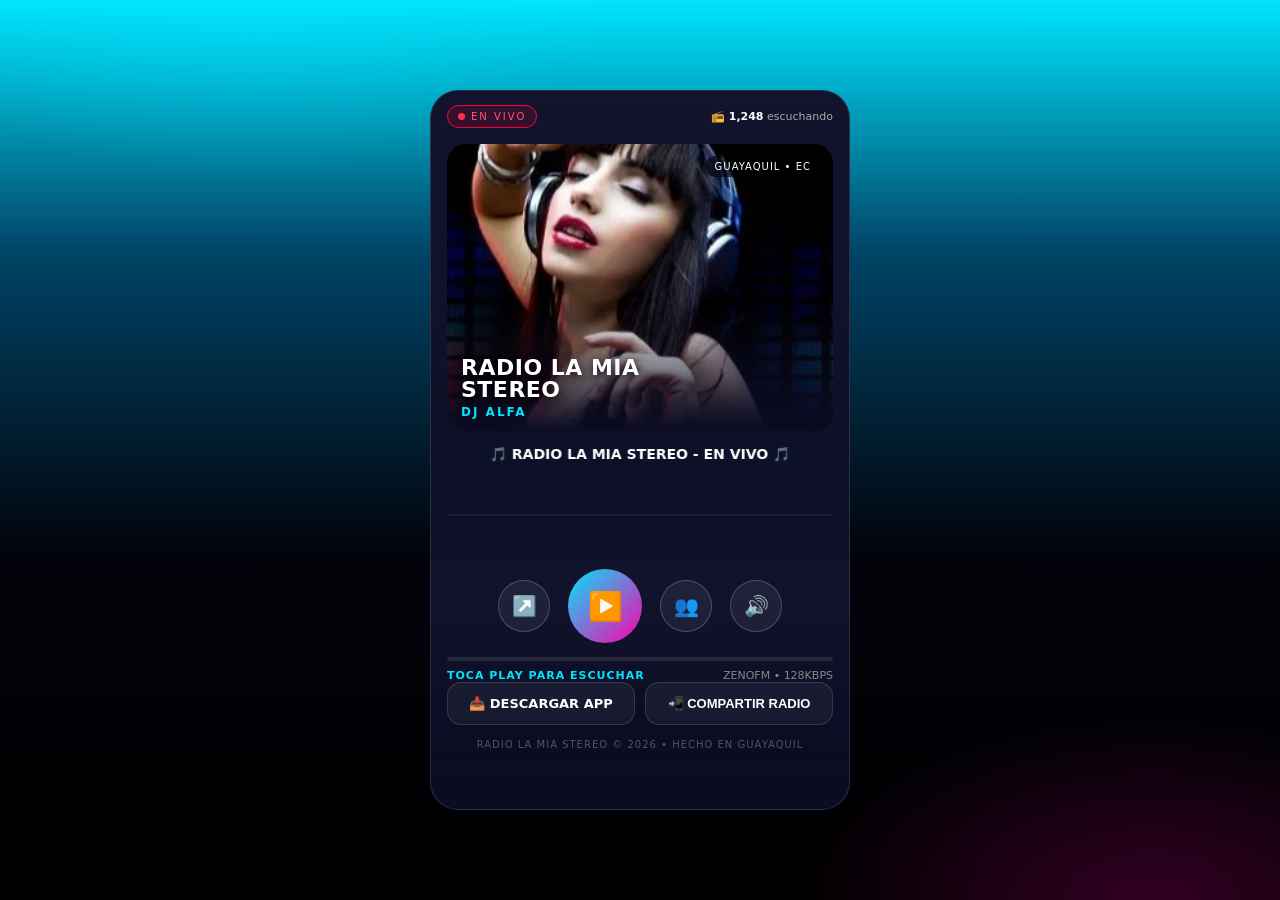
<file: index.html>
<!DOCTYPE html>
<html lang="es"><head>
<meta charset="UTF-8">
<meta name="viewport" content="width=device-width,initial-scale=1,maximum-scale=1,user-scalable=no,viewport-fit=cover">
<title>Radio La Mia Stereo - En Vivo</title>
<link rel="preconnect" href="https://stream.zeno.fm">
<link rel="preconnect" href="https://api.zeno.fm">
<style>
*{box-sizing:border-box;margin:0;padding:0;-webkit-tap-highlight-color:transparent}
:root{--c1:#00e5ff;--c2:#ff00aa;--bg:#060816}
html,body{height:100%;width:100%;overflow-x:hidden}
body{
  background:
  radial-gradient(600px 300px at 20% 0%, #00e5ff55 0%, transparent 60%),
  radial-gradient(600px 300px at 90% 100%, #ff00aa33 0%, transparent 60%),
  linear-gradient(180deg,#00e5ff 0%, #004466 28%, #02030a 62%, #000000 100%);
  font-family:system-ui,-apple-system,Arial;
  display:grid;place-items:center;
  overflow:hidden;color:#fff;
}
.card{
  width:min(420px,94vw);height:min(720px,94svh);
  background:linear-gradient(180deg,#12142e 0%,#0a0c22 100%);
  border:1px solid #ffffff22;border-radius:28px;
  overflow:hidden;position:relative;display:flex;flex-direction:column;
  contain:content;
}
.top{padding:14px 16px 0;display:flex;justify-content:space-between;align-items:center}
.badge{font-size:10px;letter-spacing:2px;background:#ff003322;border:1px solid #ff0033;color:#ff5577;padding:5px 10px;border-radius:99px;display:flex;gap:6px;align-items:center}
.dot{width:7px;height:7px;background:#ff2d55;border-radius:50%;animation:pulse 1.6s ease-in-out infinite}
@keyframes pulse{0%,100%{opacity:1;transform:scale(1)}50%{opacity:.5;transform:scale(.8)}}
.listen{font-size:11px;color:#aaa}
.listen b{color:#fff}
.cover{margin:16px 16px 0;height:40%;border-radius:20px;position:relative;overflow:hidden;background:#000;contain:strict}
.cover img{width:100%;height:100%;object-fit:cover;display:block;transform:translateZ(0)}
.cover::after{content:"";position:absolute;inset:0;background:linear-gradient(180deg,transparent 55%,#0a0c22 100%)}
.cover-info{position:absolute;left:14px;bottom:12px;z-index:2;right:14px}
.cover-info h1{font-size:22px;line-height:1;text-transform:uppercase;letter-spacing:.5px;text-shadow:0 2px 10px #000}
.cover-info p{font-size:12px;color:#00e5ff;margin-top:4px;font-weight:700;letter-spacing:2px}
.live-tag{position:absolute;top:12px;right:12px;z-index:2;background:#000000aa;padding:5px 10px;border-radius:99px;font-size:10px;letter-spacing:1px}
.marquee{overflow:hidden;white-space:nowrap;margin:12px 16px 0;height:22px;display:flex;align-items:center;justify-content:center}
.marquee span{
  display:inline-block;will-change:transform;
  font-size:14px;font-weight:700;color:#fff;
  animation:vaiven 7s ease-in-out infinite alternate;
}
@keyframes vaiven{
  0%{transform:translateX(15%)}
  15%{transform:translateX(15%)}
  85%{transform:translateX(-15%)}
  100%{transform:translateX(-15%)}
}
.marquee span.corto{animation:none}
.wave-box{margin:8px 16px 2px;height:84px;position:relative;overflow:visible}
.wave-box canvas{width:100%;height:100%;display:block}
.paused .wave-box{opacity:.4}
.controls-wrap{position:relative;z-index:60;background:linear-gradient(180deg,#12142e 0%,#0a0c22 100%);padding-top:2px}
.controls{padding:8px 16px 0;display:flex;align-items:center;justify-content:center;gap:18px}
.btn{width:52px;height:52px;border-radius:50%;border:1px solid #ffffff33;background:#ffffff10;color:#fff;font-size:20px;cursor:pointer;display:grid;place-items:center;transition:transform .15s;position:relative}
.btn:active{transform:scale(.92)}
.play-main{width:74px;height:74px;font-size:28px;color:#fff;background:linear-gradient(135deg,#00e5ff,#ff00aa);border:none;position:relative}
.play-main::before{content:"";position:absolute;inset:-4px;border-radius:50%;border:1px solid #ffffff33}
.tip{position:relative}
.tip::after{
  content:attr(data-tip);
  position:absolute;left:50%;bottom:calc(100% + 10px);transform:translateX(-50%) translateY(4px);
  background:#fff;color:#000;font-size:11px;font-weight:800;white-space:nowrap;
  padding:6px 10px;border-radius:99px;opacity:0;pointer-events:none;transition:opacity .2s, transform .2s;z-index:10;
}
.tip::before{
  content:"";position:absolute;left:50%;bottom:calc(100% + 4px);transform:translateX(-50%);
  border:6px solid transparent;border-top-color:#fff;opacity:0;transition:opacity .2s;z-index:10;pointer-events:none;
}
.tip:hover::after,.tip:hover::before,.tip:active::after,.tip:active::before,.tip.show::after,.tip.show::before{opacity:1;transform:translateX(-50%) translateY(0)}
.progress{margin:14px 16px 0;height:4px;background:#ffffff1a;border-radius:99px;overflow:hidden}
#fill{height:100%;width:0%;background:linear-gradient(90deg,var(--c1),var(--c2));transition:width .4s}
.row{margin:8px 16px 0;display:flex;justify-content:space-between;font-size:11px;color:#888}
#status{color:var(--c1);font-weight:700;letter-spacing:1px}
.actions{margin:auto 16px 14px;display:grid;grid-template-columns:1fr 1fr;gap:10px}
.actions a,.actions button{padding:13px;border-radius:14px;border:1px solid #ffffff22;background:#ffffff0d;color:#fff;font-size:13px;font-weight:700;text-decoration:none;text-align:center;cursor:pointer;position:relative}
.actions .dl{background:#00ff88;color:#04120a;border:none}
.footer{text-align:center;font-size:10px;color:#555;padding-bottom:10px;letter-spacing:1px}

/* ===== CHAT QUE SÍ SE AJUSTA AL CELULAR - SIN TRUCOS ===== */
.chat-panel{
  position:fixed;
  left:0;right:0;top:0;bottom:0;
  width:100vw;max-width:100vw;
  height:100dvh;height:100svh;
  background:
  radial-gradient(500px 220px at 50% 0%, #00e5ff66 0%, transparent 65%),
  linear-gradient(180deg,#00e5ff 0%, #005a7a 22%, #02030a 58%, #000000 100%);
  z-index:999;
  display:flex;flex-direction:column;
  transform:translateY(105%);
  transition:transform .45s cubic-bezier(.2,.9,.3,1), visibility 0s linear .45s;
  visibility:hidden;
  will-change:transform;
  overflow:hidden;
}
.chat-panel.open{
  transform:translateY(0);
  visibility:visible;
  transition:transform .45s cubic-bezier(.2,.9,.3,1), visibility 0s linear 0s;
}
.chat-head{
  width:100%;max-width:100vw;
  padding:12px;display:flex;align-items:center;gap:8px;
  background:linear-gradient(90deg,#00e5ff33,#ff00aa22);
  border-bottom:1px solid #ffffff22;
  flex-shrink:0;
  padding-top:max(12px, env(safe-area-inset-top));
}
.chat-head b{font-size:13px;letter-spacing:.5px;flex:1;min-width:0;white-space:nowrap;overflow:hidden;text-overflow:ellipsis;text-shadow:0 1px 8px #000}
.chat-head span{font-size:11px;color:#00ff88;flex-shrink:0}
.chat-mini-play{
  width:40px;height:40px;border-radius:50%;border:none;flex-shrink:0;
  background:linear-gradient(135deg,#00e5ff,#ff00aa);color:#fff;font-size:17px;cursor:pointer;
  display:grid;place-items:center;
  box-shadow:0 0 14px #00e5ff88;
}
.chat-mini-play:active{transform:scale(.92)}
.chat-close{
  width:40px;height:40px;border-radius:50%;border:none;flex-shrink:0;
  background:#ffffff1a;color:#fff;font-size:17px;cursor:pointer;
  display:grid;place-items:center;
}
.chat-close:active{transform:scale(.9)}
.chat-frame-wrap{
  flex:1;min-height:0;
  width:100%;max-width:100vw;
  overflow:hidden;
  background:#000;
  padding:0;margin:0;
  display:flex;flex-direction:column;
}
/* AQUÍ ESTÁ EL ARREGLO: 100% exacto, sin 182%, sin margin negativo */
.chat-frame{
  display:block;border:none;background:#fff;
  width:100% !important;
  max-width:100vw !important;
  min-width:0 !important;
  margin:0 !important;
  padding:0;
  flex:1;
  height:100%;
  min-height:0;
  border-radius:0;
  box-shadow:none;
}
</style></head>
<body>

<div class="card paused" id="card">
  <div class="top">
    <div class="badge"><span class="dot"></span> EN VIVO</div>
    <div class="listen">📻 <b id="oyentes">1,248</b> escuchando</div>
  </div>

  <div class="cover">
    <img src="https://radiolamiastereo.github.io/logo.webp" onerror="this.src='https://radiolamiastereo.github.io/logo.png'" alt="Radio La Mia" fetchpriority="high" decoding="async">
    <div class="live-tag">GUAYAQUIL • EC</div>
    <div class="cover-info"><h1>Radio La Mia<br>Stereo</h1><p>DJ ALFA</p></div>
  </div>

  <div class="marquee"><span id="song">🎵 CONECTANDO CON ZENO... 🎵</span></div>

  <div class="wave-box"><canvas id="waveCanvas" width="360" height="84"></canvas></div>

  <div class="controls-wrap">
    <div class="controls">
      <button class="btn tip" data-tip="Compartir radio" onclick="compartir()">↗️</button>
      <button class="btn play-main tip" id="playBtn" data-tip="Toca para escuchar">▶️</button>
      <button class="btn tip" id="chatBtn" data-tip="Chat en vivo">👥</button>
      <button class="btn tip" id="volBtn" data-tip="Silencio / Sonido">🔊</button>
    </div>

    <div class="progress"><div id="fill"></div></div>
    <div class="row"><span id="status">TOCA PLAY PARA ESCUCHAR</span><span>ZENOFM • 128KBPS</span></div>

    <div class="actions">
      <a href="https://radiolamiastereo.github.io/RadioLamiaV2.apk" class="tip" data-tip="Instalar la App en tu celular">📥 DESCARGAR APP</a>
      <button class="tip" data-tip="Enviar a tus amigos" onclick="compartir()">📲 COMPARTIR RADIO</button>
    </div>
    <div class="footer">RADIO LA MIA STEREO © 2026 • HECHO EN GUAYAQUIL</div>
  </div>
</div>

<div class="chat-panel" id="chatPanel">
  <div class="chat-head">
    <span>●</span><b>CHAT EN VIVO - RADIO LA MIA</b>
    <button class="chat-mini-play" id="chatPlayBtn">▶️</button>
    <button class="chat-close" id="chatClose">✕</button>
  </div>
  <div class="chat-frame-wrap" id="chatWrap">
    <iframe id="chatFrame" class="chat-frame" src="" title="Chat en vivo" loading="lazy" scrolling="yes" allow="clipboard-write"></iframe>
  </div>
</div>

<audio id="audio" preload="none" crossorigin="anonymous" src="https://stream.zeno.fm/mys646fkd2zuv"></audio>

<script>
let a=document.getElementById('audio'),btn=document.getElementById('playBtn'),card=document.getElementById('card'),status=document.getElementById('status'),fill=document.getElementById('fill'),vol=document.getElementById('volBtn');
let playing=false;

let chatPanel=document.getElementById('chatPanel'), chatFrame=document.getElementById('chatFrame'), chatBtn=document.getElementById('chatBtn'), chatClose=document.getElementById('chatClose'), chatPlayBtn=document.getElementById('chatPlayBtn'), chatWrap=document.getElementById('chatWrap');
let chatCargado=false;
function abrirChat(){
  chatPanel.classList.add('open');
  document.body.style.overflow='hidden';
  chatBtn.textContent='💬';
  if(!chatCargado){ chatFrame.src='https://my.cbox.ws/Chat-Radio-La-Mia-st'; chatCargado=true; }
}
function cerrarChat(){
  chatPanel.classList.remove('open');
  document.body.style.overflow='';
  chatBtn.textContent='👥';
}
chatBtn.onclick=()=>{ if(chatPanel.classList.contains('open')) cerrarChat(); else abrirChat(); };
chatClose.onclick=cerrarChat;

let canvas=document.getElementById('waveCanvas');
let ctx=canvas.getContext('2d');
let audioCtx=null, analyser=null, dataArray=null;
let rafId=null, t=0;
let amp1=3, amp2=3, amp3=3;

function dibujarOndas(bajo, medio, agudo){
  let W=canvas.width, H=canvas.height;
  ctx.clearRect(0,0,W,H);
  t += 0.10;
  amp1 += (bajo - amp1)*0.85;
  amp2 += (medio - amp2)*0.85;
  amp3 += (agudo - amp3)*0.85;
  let ondas=[
    {color:'#00e5ff', amp:amp1, freq:0.045, fase:t, grosor:2.6},
    {color:'#ff00aa', amp:amp2, freq:0.06, fase:t*1.05, grosor:2.1},
    {color:'#00ff88', amp:amp3, freq:0.075, fase:t*1.1, grosor:1.7},
  ];
  ondas.forEach(o=>{
    ctx.beginPath();
    for(let x=0;x<=W;x+=2){
      let y = H/2 + Math.sin(x*o.freq + o.fase) * o.amp;
      if(x===0) ctx.moveTo(x,y); else ctx.lineTo(x,y);
    }
    ctx.strokeStyle=o.color;
    ctx.lineWidth=o.grosor;
    ctx.lineCap='round';
    ctx.stroke();
  });
}
function dibujarPlano(){
  let W=canvas.width, H=canvas.height;
  ctx.clearRect(0,0,W,H);
  ctx.beginPath();
  ctx.moveTo(0,H/2); ctx.lineTo(W,H/2);
  ctx.strokeStyle='#ffffff33'; ctx.lineWidth=1.5; ctx.stroke();
}
dibujarPlano();

function loopOndas(){
  if(!playing) return;
  if(analyser && dataArray){
    analyser.getByteFrequencyData(dataArray);
    let nBajo = dataArray[2]/255;
    let nMedio = dataArray[10]/255;
    let nAgudo = dataArray[20]/255;
    let bajo = Math.min(Math.pow(nBajo, 1.5) * 38 + 1, 36);
    let medio = Math.min(Math.pow(nMedio, 1.5) * 30 + 1, 32);
    let agudo = Math.min(Math.pow(nAgudo, 1.5) * 22 + 0.5, 28);
    dibujarOndas(bajo, medio, agudo);
  } else {
    dibujarOndas(4+Math.random()*10, 4+Math.random()*8, 3+Math.random()*6);
  }
  rafId = requestAnimationFrame(loopOndas);
}

function iniciarOndas(){
  try{
    if(!audioCtx){
      audioCtx = new (window.AudioContext || window.webkitAudioContext)();
      let source = audioCtx.createMediaElementSource(a);
      analyser = audioCtx.createAnalyser();
      analyser.fftSize = 128;
      analyser.smoothingTimeConstant = 0.15;
      source.connect(analyser);
      analyser.connect(audioCtx.destination);
      dataArray = new Uint8Array(analyser.frequencyBinCount);
    }
    if(audioCtx.state==='suspended') audioCtx.resume();
    if(rafId) cancelAnimationFrame(rafId);
    rafId = requestAnimationFrame(loopOndas);
  }catch(e){
    if(rafId) cancelAnimationFrame(rafId);
    rafId = requestAnimationFrame(loopOndas);
  }
}
function pararOndas(){
  if(rafId) cancelAnimationFrame(rafId);
  dibujarPlano();
}

async function togglePlay(){
  if(!playing){
    status.textContent='CONECTANDO...';fill.style.width='25%';
    try{await a.play();playing=true;btn.textContent='⏸️';chatPlayBtn.textContent='⏸️';btn.setAttribute('data-tip','Pausar radio');card.classList.remove('paused');status.textContent='● EN VIVO - SONANDO';fill.style.width='100%';iniciarOndas();}
    catch(e){status.textContent='TOCA DE NUEVO PARA SONAR';}
  }else{a.pause();playing=false;btn.textContent='▶️';chatPlayBtn.textContent='▶️';btn.setAttribute('data-tip','Toca para escuchar');card.classList.add('paused');status.textContent='PAUSADO';fill.style.width='0%';pararOndas();}
}
btn.onclick=togglePlay;
chatPlayBtn.onclick=togglePlay;
vol.onclick=()=>{a.muted=!a.muted;vol.textContent=a.muted?'🔇':'🔊';vol.setAttribute('data-tip',a.muted?'Activar sonido':'Silencio / Sonido');};
function compartir(){if(navigator.share){navigator.share({title:'Radio La Mia Stereo',text:'Escucha Radio La Mia Stereo en vivo',url:location.href})}else{prompt('Copia el link:',location.href)}}
setInterval(()=>{document.getElementById('oyentes').textContent=(1200+Math.floor(Math.random()*80)).toLocaleString()},10000);
a.addEventListener('waiting',()=>{if(playing)status.textContent='CARGANDO BUFFER...'});
a.addEventListener('playing',()=>{status.textContent='● EN VIVO - SONANDO';fill.style.width='100%'});
document.querySelectorAll('.tip').forEach(el=>{
  el.addEventListener('touchstart',()=>{el.classList.add('show');setTimeout(()=>el.classList.remove('show'),1500)},{passive:true});
});

let songEl=document.getElementById('song');
let lastSong='';
function setSong(txt){
  txt=(txt||'').trim();
  if(!txt) return;
  if(txt===lastSong) return;
  if(txt.toLowerCase().includes('radio la mia') && txt.length < 30){
    songEl.textContent='🎵 RADIO LA MIA STEREO - EN VIVO 🎵';
    songEl.classList.add('corto');
    return;
  }
  lastSong=txt;
  songEl.style.animation='none';
  songEl.textContent='🎵 '+txt+' 🎵';
  songEl.classList.toggle('corto', txt.length < 28);
  void songEl.offsetWidth;
  songEl.style.animation='';
  document.title = txt + ' - Radio La Mia Stereo';
}
function conectarZeno(){
  let es = new EventSource('https://api.zeno.fm/mounts/metadata/subscribe/mys646fkd2zuv');
  es.onmessage = (e)=>{
    try{
      let data = JSON.parse(e.data);
      let titulo = data.streamTitle || data.title || data.song || data.now_playing || '';
      if(typeof titulo === 'object') titulo = titulo.title || titulo.song || '';
      if(titulo) setSong(titulo);
      if(data.metadata && data.metadata.streamTitle) setSong(data.metadata.streamTitle);
    }catch(err){
      if(e.data && e.data.length > 2 && !e.data.includes('{')) setSong(e.data);
    }
  };
  es.onerror = ()=>{
    es.close();
    songEl.textContent='🎵 RADIO LA MIA STEREO - EN VIVO 🎵';
    setTimeout(conectarZeno, 5000);
  };
}
conectarZeno();
</script>
</body></html>
</file>
